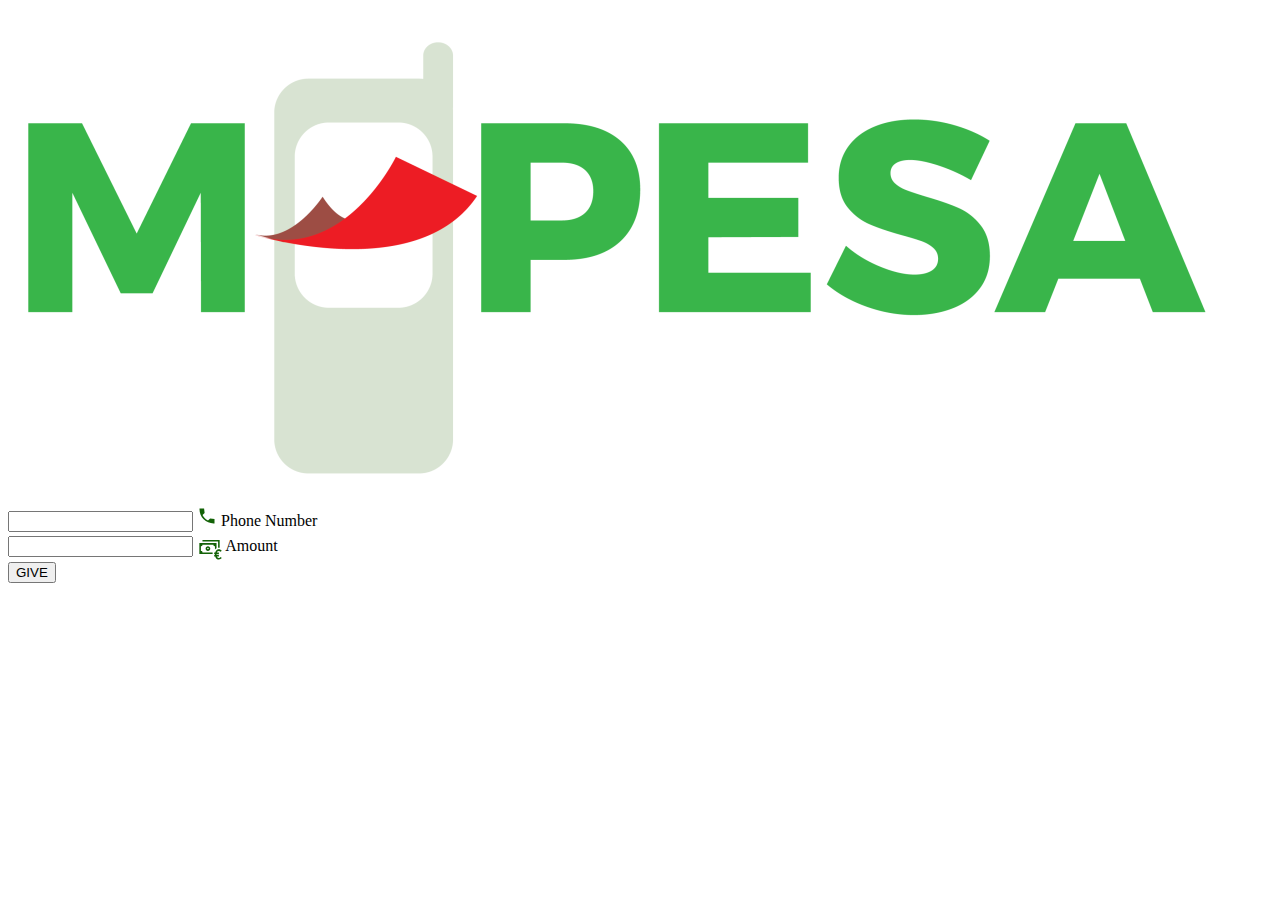
<file: give-pay.html>
<!DOCTYPE html>
<html lang="en">
<head>
    <meta charset="UTF-8">
    <meta name="viewport" content="width=device-width, initial-scale=1.0">
    <!-- <link rel="stylesheet" href="./assets/styles/give-pay.css"> -->
    <title>Document</title>
</head>
<body>
    <div class="modal">
        <div class="content">
            <div class="text">
                <span class="m-pesa-logo">
                    <img src="./assets/images/icons/mpesa-logo.png" alt="" srcset="">
                </span>
            </div>
            <form action="#">
               <div class="field">
                  <input required="" type="number" class="input">
                  <span class="span">
                    <svg xmlns="http://www.w3.org/2000/svg"  viewBox="0 0 24 24" width="20px" height="20px" style="fill: #136207;"><path d="M15.75,14.85l-2.54,2.53c-1.532-0.807-2.759-1.747-3.798-2.792c-1.045-1.039-1.985-2.266-2.792-3.798l2.53-2.54L8.512,3H3 c0,0,0,0.328,0,1c0,4.539,1.84,8.874,4.966,12.034C11.126,19.16,15.461,21,20,21c0.672,0,1,0,1,0v-5.512L15.75,14.85z"/></svg></span>
                  <label class="label">Phone Number</label>
               </div>
               <div class="field">
                <input required="" type="text" class="input">
                <span class="span">
                    <svg xmlns="http://www.w3.org/2000/svg" viewBox="0 0 32 32" width="25px" height="30px" style="fill: #136207; vertical-align: middle;">
                        <path d="M 7 7 L 7 9 L 27 9 L 27 17.080078 C 27.324 17.033078 27.654094 17 27.996094 17 C 28.350094 17 28.682 17.031078 29 17.080078 L 29 7 L 7 7 z M 3 11 L 3 25 L 20 25 L 20 23 L 6.9082031 23 C 6.9640457 22.84296 7 22.676122 7 22.5 C 7 21.672 6.328 21 5.5 21 C 5.3238784 21 5.1570395 21.035954 5 21.091797 L 5 14.908203 C 5.1570395 14.964046 5.3238784 15 5.5 15 C 6.328 15 7 14.328 7 13.5 C 7 13.323878 6.9640457 13.15704 6.9082031 13 L 21.091797 13 C 21.035954 13.15704 21 13.323878 21 13.5 C 21 14.328 21.672 15 22.5 15 C 22.676122 15 22.84296 14.964046 23 14.908203 L 23 19.322266 C 23.567 18.647266 24.241 18.106844 25 17.714844 L 25 11 L 3 11 z M 14 15 C 12.35503 15 11 16.35503 11 18 C 11 19.64497 12.35503 21 14 21 C 15.64497 21 17 19.64497 17 18 C 17 16.35503 15.64497 15 14 15 z M 14 17 C 14.56503 17 15 17.43497 15 18 C 15 18.56503 14.56503 19 14 19 C 13.43497 19 13 18.56503 13 18 C 13 17.43497 13.43497 17 14 17 z M 27.996094 19 C 26.366637 19 24.999705 19.833576 24.179688 21.052734 C 23.790101 21.631949 23.51288 22.291833 23.320312 23 L 22 23 L 22 25 L 23.027344 25 C 23.019767 25.167475 23 25.330046 23 25.5 C 23 25.669954 23.019767 25.832525 23.027344 26 L 22 26 L 22 28 L 23.320312 28 C 23.51288 28.708167 23.790101 29.368051 24.179688 29.947266 C 24.999706 31.166424 26.366637 32 27.996094 32 C 29.531444 32 30.773795 31.285749 31.736328 30.236328 L 30.263672 28.884766 C 29.520205 29.695345 28.994743 30 27.996094 30 C 26.989551 30 26.358825 29.60167 25.839844 28.830078 C 25.680838 28.593677 25.547969 28.307976 25.429688 28 L 28 28 L 28 26 L 25.029297 26 C 25.019319 25.833378 25 25.672836 25 25.5 C 25 25.327164 25.019319 25.166622 25.029297 25 L 28 25 L 28 23 L 25.429688 23 C 25.547969 22.692024 25.680838 22.406323 25.839844 22.169922 C 26.358825 21.39833 26.989551 21 27.996094 21 C 28.932338 21 29.490736 21.39362 30.263672 22.236328 L 31.736328 20.884766 C 30.803264 19.867474 29.59585 19 27.996094 19 z"/></svg>
                </span>
                <label class="label">Amount</label>
                </div>
            
               <button class="button">GIVE</button>
            </form>
         </div>
    </div>
</body>
</html>
</file>
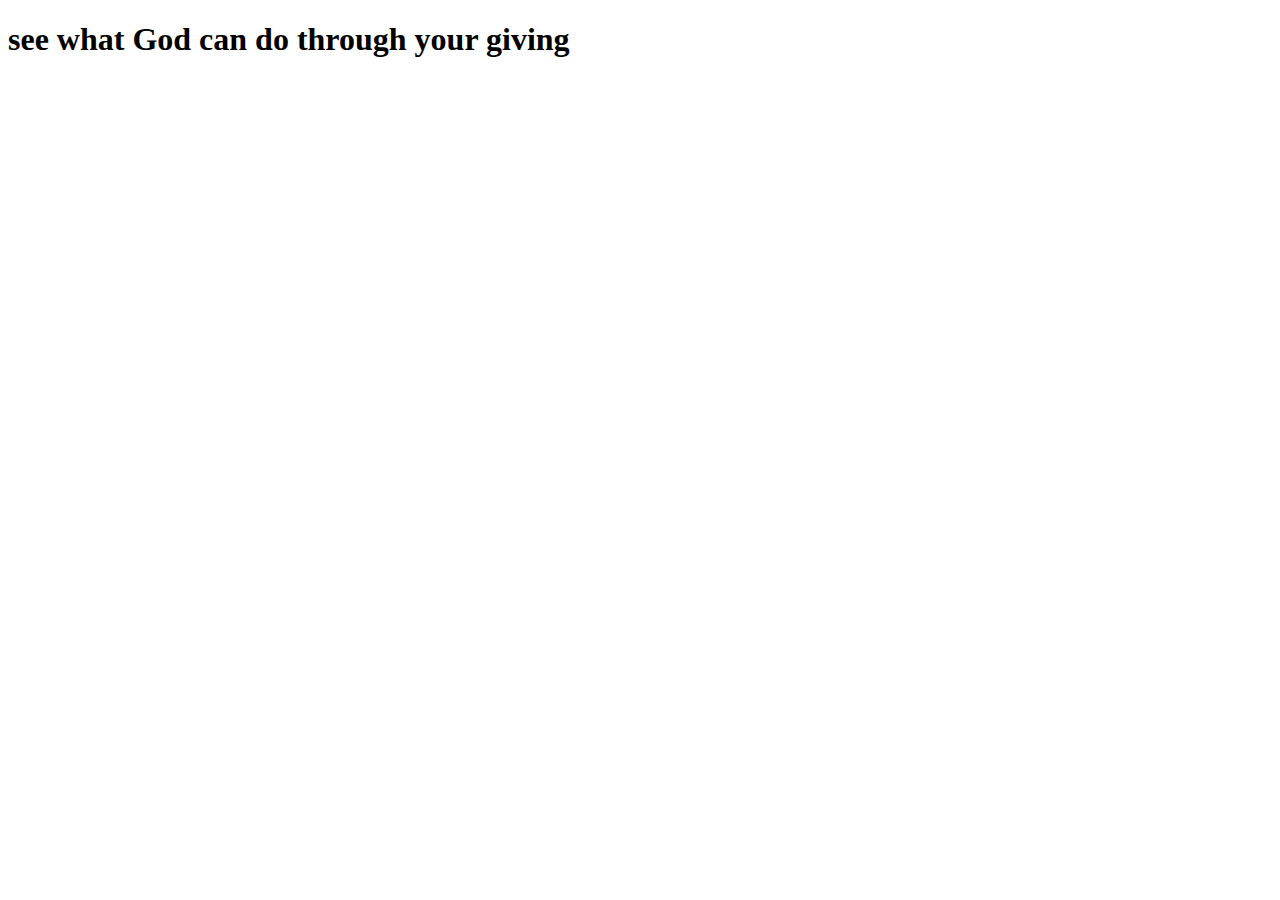
<file: give.html>
<!DOCTYPE html>
<html lang="en">
<head>
    <meta charset="UTF-8">
    <meta name="viewport" content="width=device-width, initial-scale=1.0">
    <title>Give</title>
</head>
<body>
    <h1>see what God can do through your giving</h1>
</body>
</html>
</file>
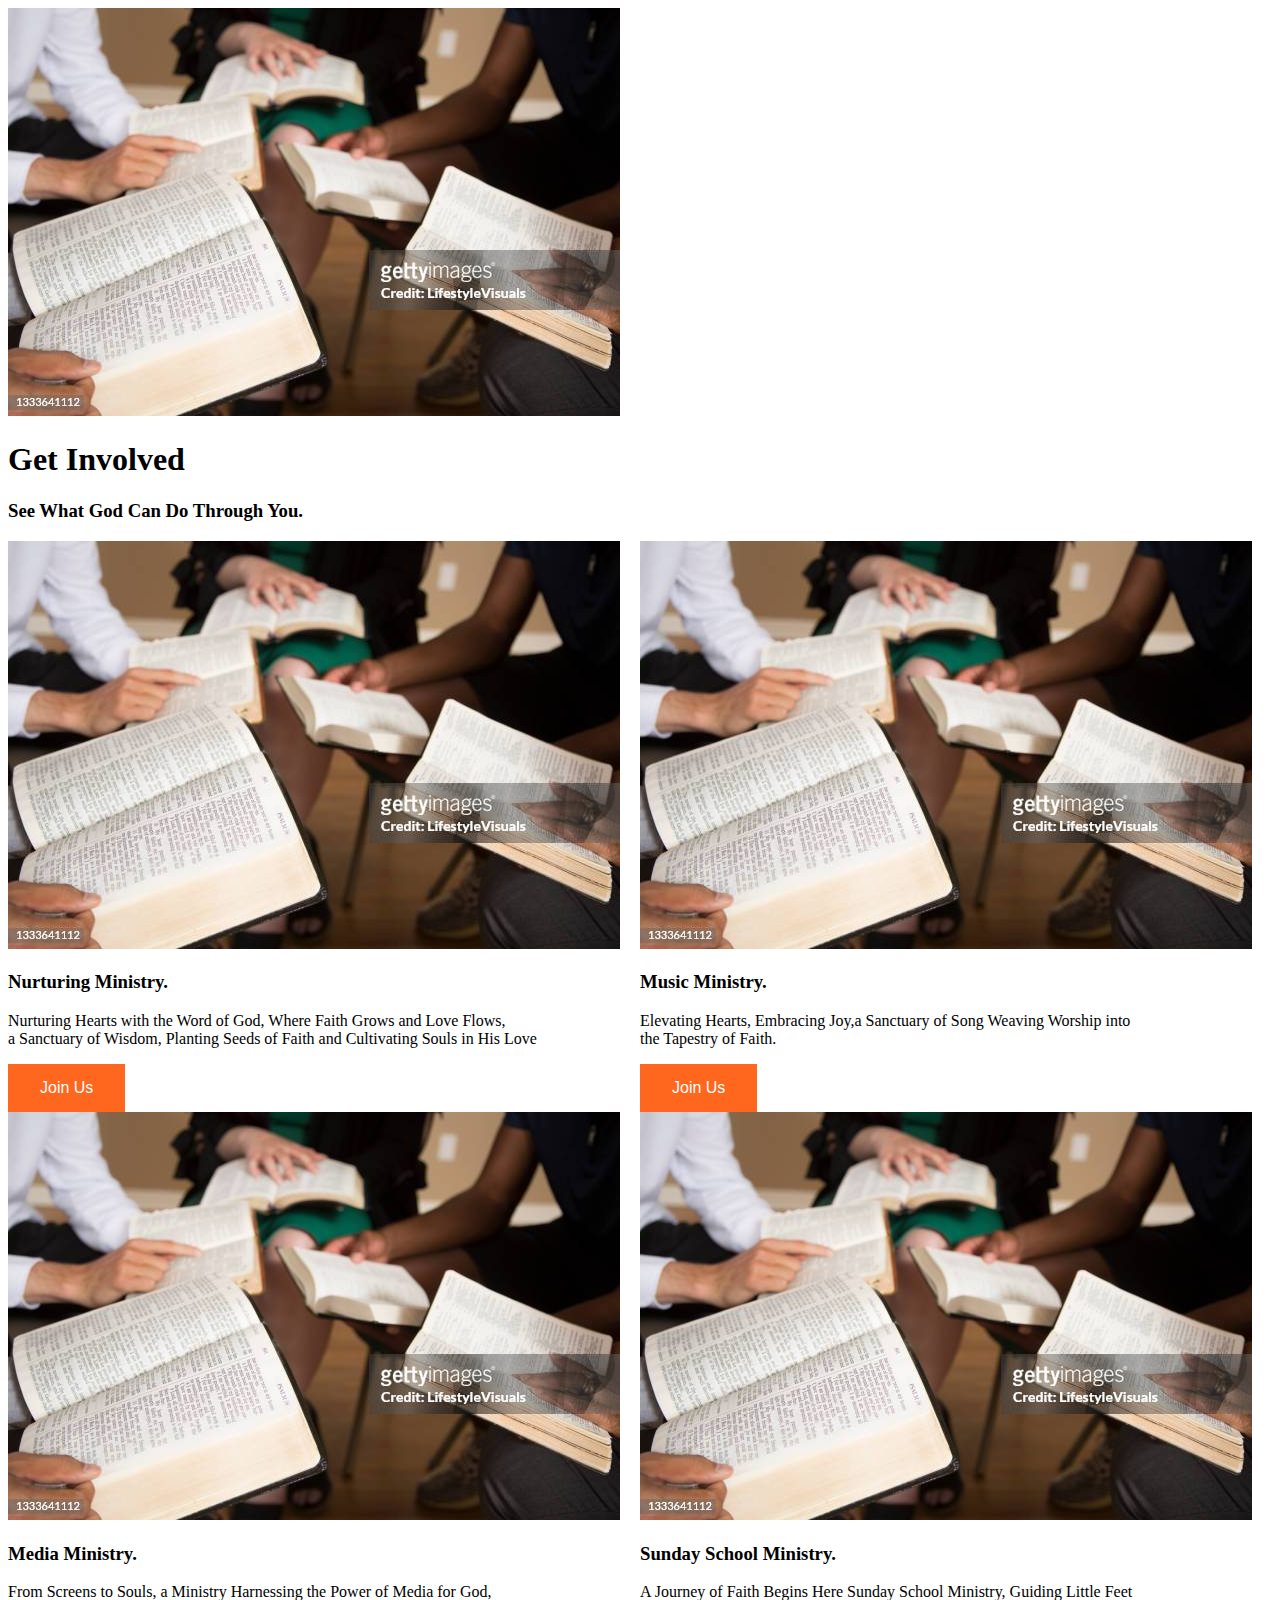
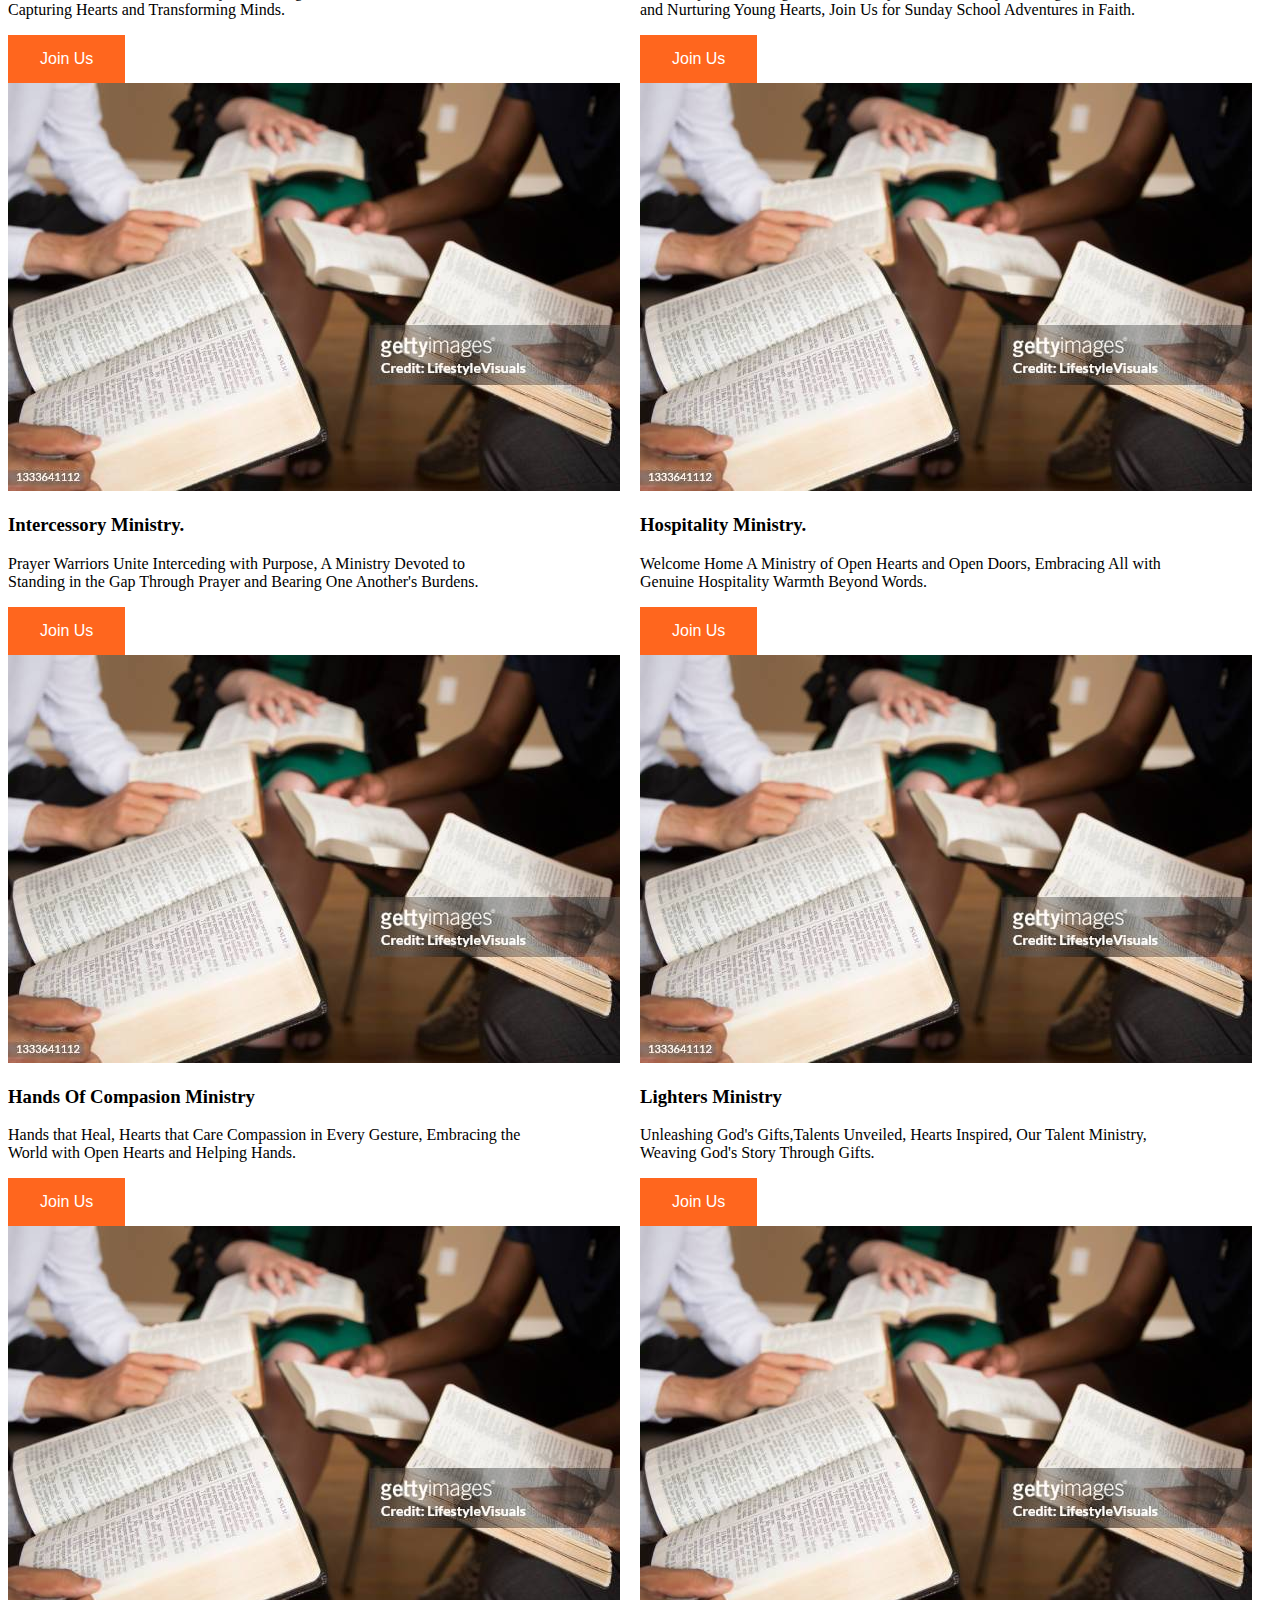
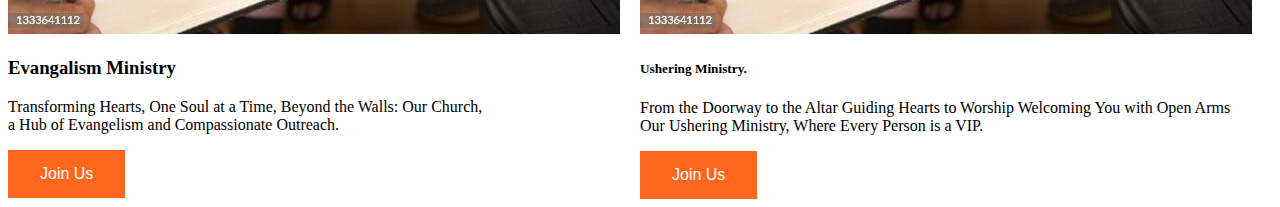
<file: join-us.html>
<!DOCTYPE html>
<html lang="en">
<head>
    <meta charset="UTF-8">
    <meta name="viewport" content="width=device-width, initial-scale=1.0">
    <link rel="stylesheet" href="./assets/styles/join_us.css">
    <title>Join us</title>
</head>
<body>
   <div>
      <!-- hero section starts here -->
      <div class="container">
         <img src="./assets/images/Biblestudy.jpg" alt="" srcset="">
         <span class="hero-txt">
            <h1 class="">Get Involved</h1>
         <h3 class="">See What God Can Do Through You.</h3>
         </span> 
      </div>

      <!-- ministries strats here -->
    <div class="ministry-container">
         <div class="card">
            <img src="./assets/images/Biblestudy.jpg" alt="" srcset="">
             <h3>Nurturing Ministry.</h3>
             <p>Nurturing Hearts with the Word of God, Where Faith Grows and Love Flows,<br>a Sanctuary of Wisdom, Planting Seeds of Faith and Cultivating Souls in His Love</p>
             <button type="button">Join Us</button>
         </div>
         <div class="card">
            <img src="./assets/images/Biblestudy.jpg" alt="" srcset="">
             <h3>Music Ministry.</h3>
             <p>Elevating Hearts, Embracing Joy,a Sanctuary of Song Weaving Worship into <br>the Tapestry of Faith.</p>
             <button type="button">Join Us</button>
       </div>
      <div class="card">
         <img src="./assets/images/Biblestudy.jpg" alt="" srcset="">
          <h3>Media Ministry.</h3>
          <p>From Screens to Souls, a Ministry Harnessing the Power of Media for God,<br>Capturing Hearts and Transforming Minds.</p>
          <button type="button">Join Us</button>
       </div>
         <div class="card">
            <img src="./assets/images/Biblestudy.jpg" alt="" srcset="">
             <h3>Sunday School Ministry.</h3>
             <p>A Journey of Faith Begins Here Sunday School Ministry, Guiding Little Feet <br> and Nurturing Young Hearts, Join Us for Sunday School Adventures in Faith.</p>
             <button type="button">Join Us</button>
       </div>
         <div class="card">
            <img src="./assets/images/Biblestudy.jpg" alt="" srcset="">
             <h3>Intercessory Ministry.</h3>
             <p>Prayer Warriors Unite Interceding with Purpose, A Ministry Devoted to <br>Standing in the Gap Through Prayer and Bearing One Another's Burdens.</p>
             <button type="button">Join Us</button>
       </div>
         <div class="card">
            <img src="./assets/images/Biblestudy.jpg" alt="" srcset="">
             <h3>Hospitality Ministry.</h3>
             <p>Welcome Home A Ministry of Open Hearts and Open Doors, Embracing All with<br> Genuine Hospitality Warmth Beyond Words.</p>
             <button type="button">Join Us</button>
       </div>
         <div class="card">
            <img src="./assets/images/Biblestudy.jpg" alt="" srcset="">
             <h3>Hands Of Compasion Ministry</h3>
             <p>Hands that Heal, Hearts that Care Compassion in Every Gesture, Embracing the<br> World with Open Hearts and Helping Hands.</p>
             <button type="button">Join Us</button>
       </div>
         <div class="card">
            <img src="./assets/images/Biblestudy.jpg" alt="" srcset="">
             <h3>Lighters Ministry</h3>
             <p>Unleashing God's Gifts,Talents Unveiled, Hearts Inspired, Our Talent Ministry,<br>Weaving God's Story Through Gifts.</p>
             <button class="btn" id="bts" type="button">Join Us</button>
         </div>
         <div class="card">
            <img src="./assets/images/Biblestudy.jpg" alt="" srcset="">
             <h3>Evangalism Ministry</h3>
             <p>Transforming Hearts, One Soul at a Time, Beyond the Walls: Our Church,<br>a Hub of Evangelism and Compassionate Outreach.</p>
             <button type="button">Join Us</button>
       </div>
         <div class="cards">
            <img src="./assets/images/Biblestudy.jpg" alt="" srcset="">
             <h5>Ushering Ministry.</h5>
             <p>From the Doorway to the Altar Guiding Hearts to Worship Welcoming You with Open Arms<br>Our Ushering Ministry, Where Every Person is a VIP.</p>
             <button type="button">Join Us</button>
       </div>
    </div> 
   </div>
</body>
</html>
</file>
<file: assets/styles/give-pay.css>
@import url(./theme.css);

.modal-container {
  display: flex;
  position: fixed;
  top: 0;
  left: 0;
  width: 100%;
  height: 100%;
  justify-content: center;
  align-items: center;
  background: rgba(255, 255, 255, 0.09);
  border-radius: 16px;
  box-shadow: 0 4px 30px rgba(0, 0, 0, 0.1);
  backdrop-filter: blur(2.4px);
  -webkit-backdrop-filter: blur(2.4px);
  border: 1px solid rgba(255, 255, 255, 0.3);
  z-index: 9999; /* Display on top of other elements */
  display: none;
}

/* Pseudo-elements for the glassy effect */
.modal-container::before {
  content: "";
  position: absolute;
  top: 0;
  left: 0;
  right: 0;
  bottom: 0;
  background: inherit;
  z-index: -1;
  border-radius: inherit;
  filter: blur(10px); /* Adjust the blur effect as needed */
}

/* Style the modal */
.modal {
  background-color: #fff;
  border-radius: 10px;
  box-shadow: 0 0 10px rgba(0, 0, 0, 0.1);
  max-width: 400px;
  width: 80%;
}
.modal .content {
  width: 60%;
  padding: 40px 30px;
  background-color: rgb(255, 255, 255);
  border-radius: 10px;
  box-shadow: 0px 0px 20px rgba(0, 0, 0, 0.082);
  position: absolute;
  top: 40%;
  left: 50%;
  transform: translate(-50%, -50%);
  animation: zoomIn 0.8s ease-out;
}

.modal .content .text {
  margin-bottom: 35px;
  text-align: center;
}

.modal .field {
  height: 3rem;
  width: 100%;
  display: flex;
  position: relative;
  align-items: center;
}

.modal .field:nth-child(2) {
  margin-top: 20px;
}

.modal .field .input {
  height: 100%;
  width: 100%;
  padding-left: 3rem;
  outline: none;
  border: none;
  font-size: 1.3em;
  background: #ffffff;
  color: #595959;
  border-radius: 25px;
  box-shadow: inset 2px 2px 5px #babecc, inset -5px -5px 10px #ffffff73;
}

.modal .field .input:focus {
  box-shadow: inset 1px 1px 2px #babecc, inset -1px -1px 2px #ffffff73;
}

.modal .field .span {
  position: absolute;
  color: #595959;
  width: 3.13rem;
  line-height: 3.2rem;
  /* padding-left: 0.5rem; */
  text-align: center;
}

.modal .field .label {
  position: absolute;
  top: 50%;
  transform: translateY(-50%);
  left: 2.8rem;
  pointer-events: none;
  color: #666666;
}

.modal .field .input:valid ~ label {
  opacity: 0;
}

.modal .button {
  margin: 1.2rem 0;
  width: 50%;
  height: 50px;
  font-size: 1.2em;
  line-height: 50px;
  font-weight: 600;
  background: var(--active);
  border-radius: 25px;
  border: none;
  outline: none;
  cursor: pointer;
  color: #ffffff;
}

.modal .button:focus {
  color: #3498db;
  box-shadow: inset 2px 2px 5px #babecc, inset -5px -5px 10px #ffffff73;
}

.m-pesa-logo img {
  width: 50%;
}

.modal form {
  display: flex;
  flex-direction: column;
  align-items: center;
}
@media (min-width: 768px) {
  .modal .content {
    width: 20%;
  }
}

/* modal */
@keyframes zoomIn {
  0% {
    transform: scale(0.4);
  }

  50% {
    transform: scale(0.8);
  }
  100% {
    transform: scale(1);
  }
}
</file>
<file: assets/styles/join_us.css>
/* body{
    font-family: 'Roboto', sans-serif;
}
* {
    box-sizing: border-box;
}

  .hero-txt {
    position: absolute;
    text-align: center;
    text-size-adjust: 20px;
  }
.bottom-center{
    bottom: 8px;
    left: 16px;
}
.row {margin: 0 -5px;}

.h1{
    color: #fff;
    font-size: 100px;
}
*/
button {
        background-color: #ff661e; /* orange*/
         border: none;
        color: white;
        padding: 15px 32px;
        text-align: center;
        text-decoration: none;
        display: inline-block;
        font-size: 16px;
      }

  .card:hover {
    box-shadow: 0 8px 16px 0 rgba(0,0,0,0.2);
  }

  .ministry-container {
    display: grid;
    grid-template-columns: auto auto;
  }
</file>
